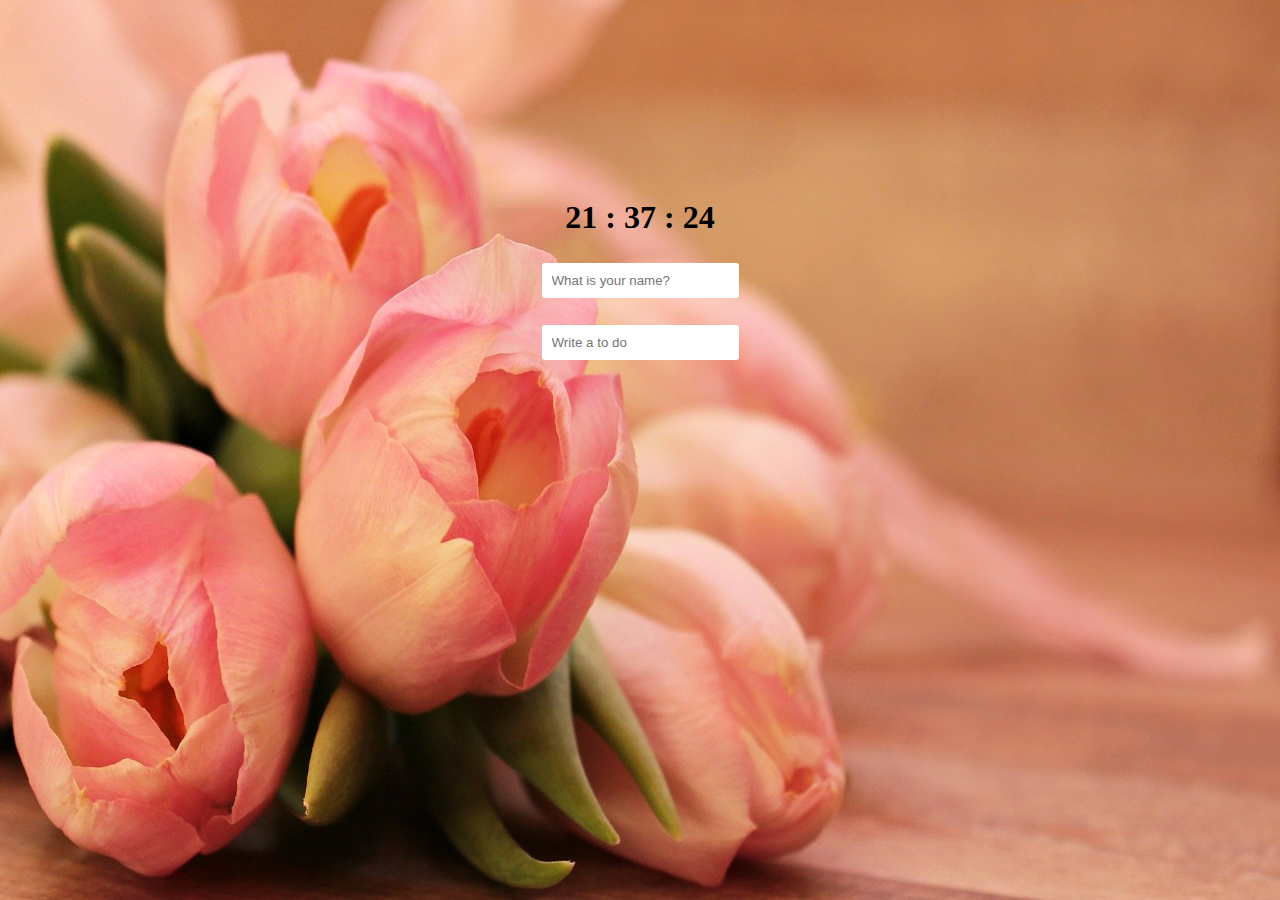
<file: App/index.html>
<html>
<head>
	<title>JavaScript_Nomadcoder_App</title>
	<meta charset="utf-8">
	<link rel="stylesheet" href="index.css">
</head>
<body>
	<div class="js_clock">
		<h1>00:00</h1>
	</div>
	<form class="js_form form">
		<input type="text" placeholder="What is your name?">
	</form>
	<h4 class="js_greetings greetings"></h4>
	<form class="js_toDoForm">
		<input type="text" placeholder="Write a to do">
	</form>
	<ul class="js_toDoList">
	</ul>
	<span class="js_weather"></span>
	<script src="clock.js"></script>
	<script src="gretting.js"></script>
	<script src="todo.js"></script>
	<script src="bg.js"></script>
</body>
</html>
</file>
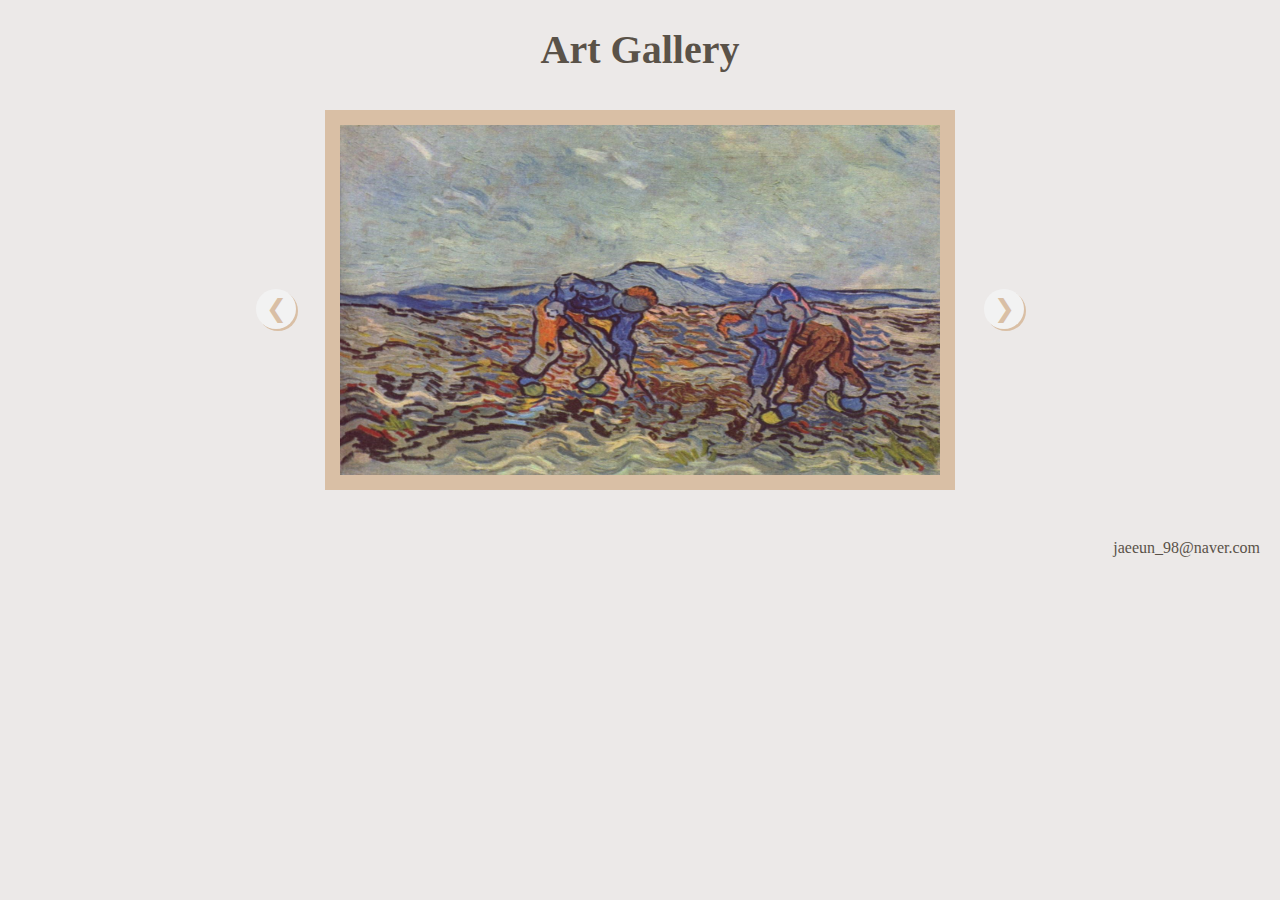
<file: gallery/index.html>
<!DOCTYPE html>
<html>
<head>
	<meta charset="UTF-8">
	<meta name="viewport" content="width=device-width", initial-scale=1.0>
	<link rel="stylesheet" href="reset.css">
	<link rel="stylesheet" href="index.css">
	<title>Vincent van Gogh_Art Gallery</title>
</head>
<body>
	<header>
		<h1>Art Gallery</h1>
	</header>
	<section>
		<div class="slide">
			<ul class="translateJS">
				<li><img src="1.jpg" alt="고흐 그림_일하는 농부들" class="slideImg slide_1"></li>
				<li><img src="2.jpg" alt="고흐 그림_아를의 별이 빛나는 밤" class="slideImg slide_2"></li>
				<li><img src="3.jpg" alt="고흐 그림_아를의 반 고흐의 방" class="slideImg slide_3"></li>
				<li><img src="4.jpg" alt="고흐 그림_별이 빛나는 밤" class="slideImg slide_4"></li>
				<li><img src="5.jpg" alt="고흐 그림_까마귀가 있는 밀밭" class="slideImg slide_5"></li>
			</ul>
		</div>
		<div class="button">
			<button class="left">&#10094;</button>
			<button class="right">&#10095;</button>
		</div>
	</section>
	<footer>
		jaeeun_98@naver.com
	</footer>
	<div class="modal">
	<div class="modal_1 modalImg">
		<h1>Wikimedia Common</h1>
		<img src="1.jpg" alt="고흐 그림_일하는 농부들">
		<div class="explanation">	
			<pre>
Artist : Vincent Van Gogh
         (1853~1890)
Production year : 1890 year
Technique : Oil on canvas
size : 40.5 * 32cm        
			</pre>
		</div>
		<button class="modalBtn">Close</button>
	</div>
	<div class="modal_2 modalImg">
		<h1>Starry Night</h1>
		<img src="2.jpg" alt="고흐 그림_아를의 별이 빛나는 밤">
		<div class="explanation">	
			<pre>
Artist : Vincent Van Gogh
         (1853~1890)
Production year : 1888 year
Technique : Oil on canvas
size : 92 * 72.5cm        
			</pre>
		</div>
		<button class="modalBtn">Close</button>
	</div>
	<div class="modal_3 modalImg">
		<h1>Van Gogh's Bedroom at Arles</h1>
		<img src="3.jpg" alt="고흐 그림_아를의 반 고흐의 방">
		<div class="explanation">	
			<pre>
Artist : Vincent Van Gogh
         (1853~1890)
Production year : 1889 year
Technique : Oil on canvas
size : 73 * 91cm        
			</pre>
		</div>
		<button class="modalBtn">Close</button>
	</div>
	<div class="modal_4 modalImg">
		<h1>The Starry Night</h1>
		<img src="4.jpg" alt="고흐 그림_별이 빛나는 밤">
		<div class="explanation">	
			<pre>
Artist : Vincent Van Gogh
         (1853~1890)
Production year : 1889 year
Technique : Oil on canvas
size : 73.7 * 92.1cm        
			</pre>
		</div>
		<button class="modalBtn">Close</button>
	</div>
	<div class="modal_5 modalImg">
		<h1>Wheatfield with Crows</h1>
		<img src="5.jpg" alt="고흐 그림_까마귀가 있는 밀밭">
		<div class="explanation">	
			<pre>
Artist : Vincent Van Gogh
         (1853~1890)
Production year : 1890 year
Technique : Oil on canvas
size : 50.5 * 103cm        
			</pre>
		</div>
		<button class="modalBtn">Close</button>
	</div>  
	</div>     
	<script src="index.js"></script>
</body>
</html>
</file>
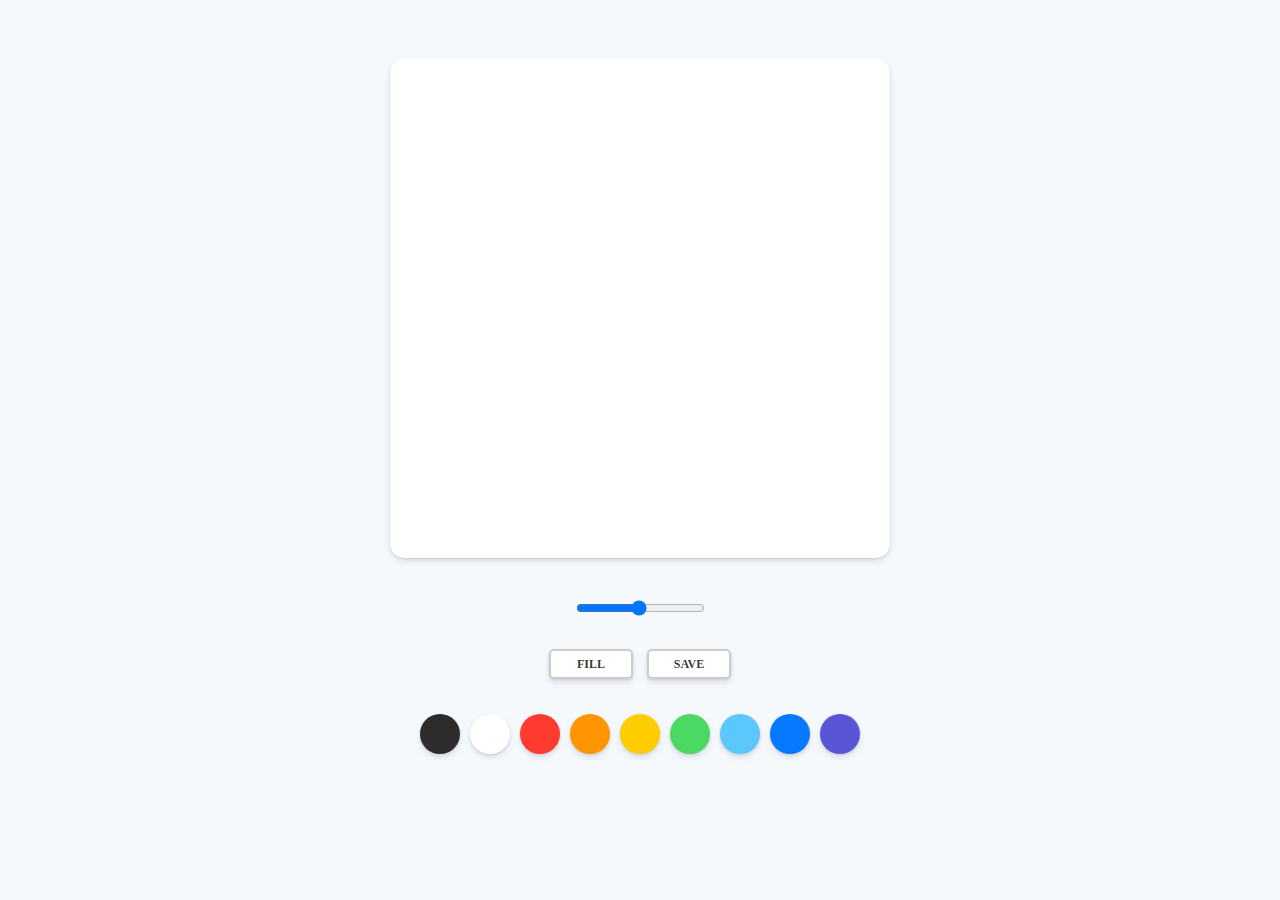
<file: Game/index.html>
<!DOCTYPE html>
<html lang = "en">
<head>
	<meta charset = "UTF-8">
	<meta name = "viewport" content = "width=device-width", initial-scale=1.0>
	<meta http-equiv="X-UA-Compatible" content = "ie=dege">
	<link rel = "stylesheet" href = "reset.css">
	<link rel = "stylesheet" href = "index.css">
	<title>PaintJS</title>
</head>
<body>
	<canvas id = "jsCanvas" class="canvas"></canvas>
	<div class = "controls">
		<div class="controls_range">
			<input type="range" id="jsRange" min="0.1" max="5.0" value="2.5" step="0.1">
		</div>
		<div class="controls_btns">
			<button id="jsMode">Fill</button>
			<button id="jsSave">Save</button>
		</div>
		<div class = "controls_colors" id = "jsColors">
			<div class = "controls_color" style="background: #2c2c2c"></div>
			<div class = "controls_color" style="background: #fff"></div>
			<div class = "controls_color" style="background: #ff3b30"></div>
			<div class = "controls_color" style="background: #ff9500"></div>
			<div class = "controls_color" style="background: #ffcc00"></div>
			<div class = "controls_color" style="background: #4cd963"></div>
			<div class = "controls_color" style="background: #5ac8fa"></div>
			<div class = "controls_color" style="background: #0579ff"></div>
			<div class = "controls_color" style="background: #5856d6"></div>
		</div>
	</div>
	<script src = "app.js"></script>
</body>
</html>
</file>
<file: App/index.css>
body {
	text-align: center;
}

button {
	cursor : pointer;
	border:none;
	background:none;
	margin-left:10px;
}

.form, .greetings {
	display:none;
}

.showing {
	display:block;
	text-align:center;
	font-size: 17px;
}

.bgImg {
	position:absolute;
	top:0;
	left: 0;
	width:100%;
	height: 100%;
	z-index:-1;
	animation:fadeIn 0.5s linear;
}

@keyframes fadeIn {
	from {
		opacity: 0;
	} to {
		opacity: 1;
	}
}
 
.js_clock {
	padding-top:170px;
}

form {
	padding:5px;
}
form input {
	padding:10px;
	border:none;
	border-radius:3px;
}

.js_toDoList {
	margin-left:540px;
	text-align:left;
}
</file>
<file: Game/index.css>
body {
	background-color : #f6f9fc;
	display: flex;
	flex-direction: column;
	align-items: center;
	padding-top: 10px;
	padding:50px 0;
}

.canvas {
	width: 500px;
	height: 500px;
	background-color: #fff;
	border-radius: 15px;
	box-shadow: 0 4px 6px rgba(50, 50, 93, 0.11), 0 1px 3px rgba(0, 0, 0, 0.11);
}

.controls {
	margin-top: 40px;
	display: flex;
	flex-direction: column;
	align-items: center;
}

.controls .controls_btns {
	margin-bottom: 30px;
}

.controls_btns button {
	all: unset;
	cursor: pointer;
	background-color: #fff;
	padding: 7px 0px;
	width: 80px;
	text-align: center;
	border-radius: 5px;
	box-shadow: 0 4px 6px rgba(50, 50, 93, 0.11), 0 1px 3px rgba(0, 0, 0, 0.11);
	border: 2px solid rgba(0, 0, 0, 0.2);
	color: rgba(0, 0, 0, 0.8);
	text-transform: uppercase;
	font-weight: 800;
	font-size: 12px;
	margin:0 5px;
}

.controls_btns button:active {
	transform: scale(0.98);
}

.controls .controls_colors {
	display: flex;
}

.controls_colors .controls_color {
	width: 40px;
	height: 40px;
	border-radius: 25px;
	cursor: pointer;
	box-shadow: 0 4px 6px rgba(50, 50, 93, 0.11), 0 1px 3px rgba(0, 0, 0, 0.11);
	margin:5px;
}

.controls .controls_range {
	margin-bottom : 30px;

}
</file>
<file: gallery/index.css>
/*reset*/

* {
	margin:0;
	padding:0;
}

body {
	background:#ece9e8;
	text-align:center;
	position:relative;
}

/*header*/

header {
	margin-bottom:10px;
}

h1 {
	padding:30px;
	color:#5a5248;
	font-size:40px;
	font-family:"Monotype Corsiva", Times, serif; 
}

/*section*/

section {
	padding-bottom:50px;
}

.slide {
	width:600px;
	height:350px;
	border:15px solid  #d9bfa5;
	margin:auto;
	overflow:hidden;
	position:relative;
}

ul {
	width:3000px;
	height:350px;
	position:absolute;
	left:0;
	transition:left 0.5s;
}

ul li {
	float:left;
}

img {
	width:600px;
	height:350px;
	cursor:pointer;

}

/*btn slide*/

button {
	position:absolute;
	font-size:25px;
	width:40px;
	height:40px;
	border-radius:50%; 
	border:none;
	background:#f2f2f2;
	top:50%;
	color:#d9bfa5;
	cursor:pointer;
	box-shadow:2px 2px;
}

.left {
	left:20%;
}

.right {
	right:20%;
}

.slide_2, .slide_3, .slide_4, .slide_5 {
	display:block;
}

/*footer*/

footer {
	text-align:right;
	padding-right:20px;
	color:#5a5248;
	height:37px;
}

/*modal*/

.modalImg {
	display:none;
	position:absolute;
	top:0;
	left:0;
	width:100%;
	height:100%;
	background:#ece9e8;
	opacity:0.9;
}

.modalImg img {
	position:absolute;
	top:25%;
	left:10%;
	border:15px solid  #d9bfa5;
	width:480px;
	height:280px;
}

.explanation {
	width:400px;
	height:300px;
	position:absolute;
	top:32%;
	right:10%;
}

.explanation pre {
	font-weight:bold;
	text-align:left;
	line-height:3;
	font-size:15px;
}

.modalImg button {
	width:20px;
	border-radius:8px;
	width:80px;
	top:85%;
	font-size:18px;
}
</file>
